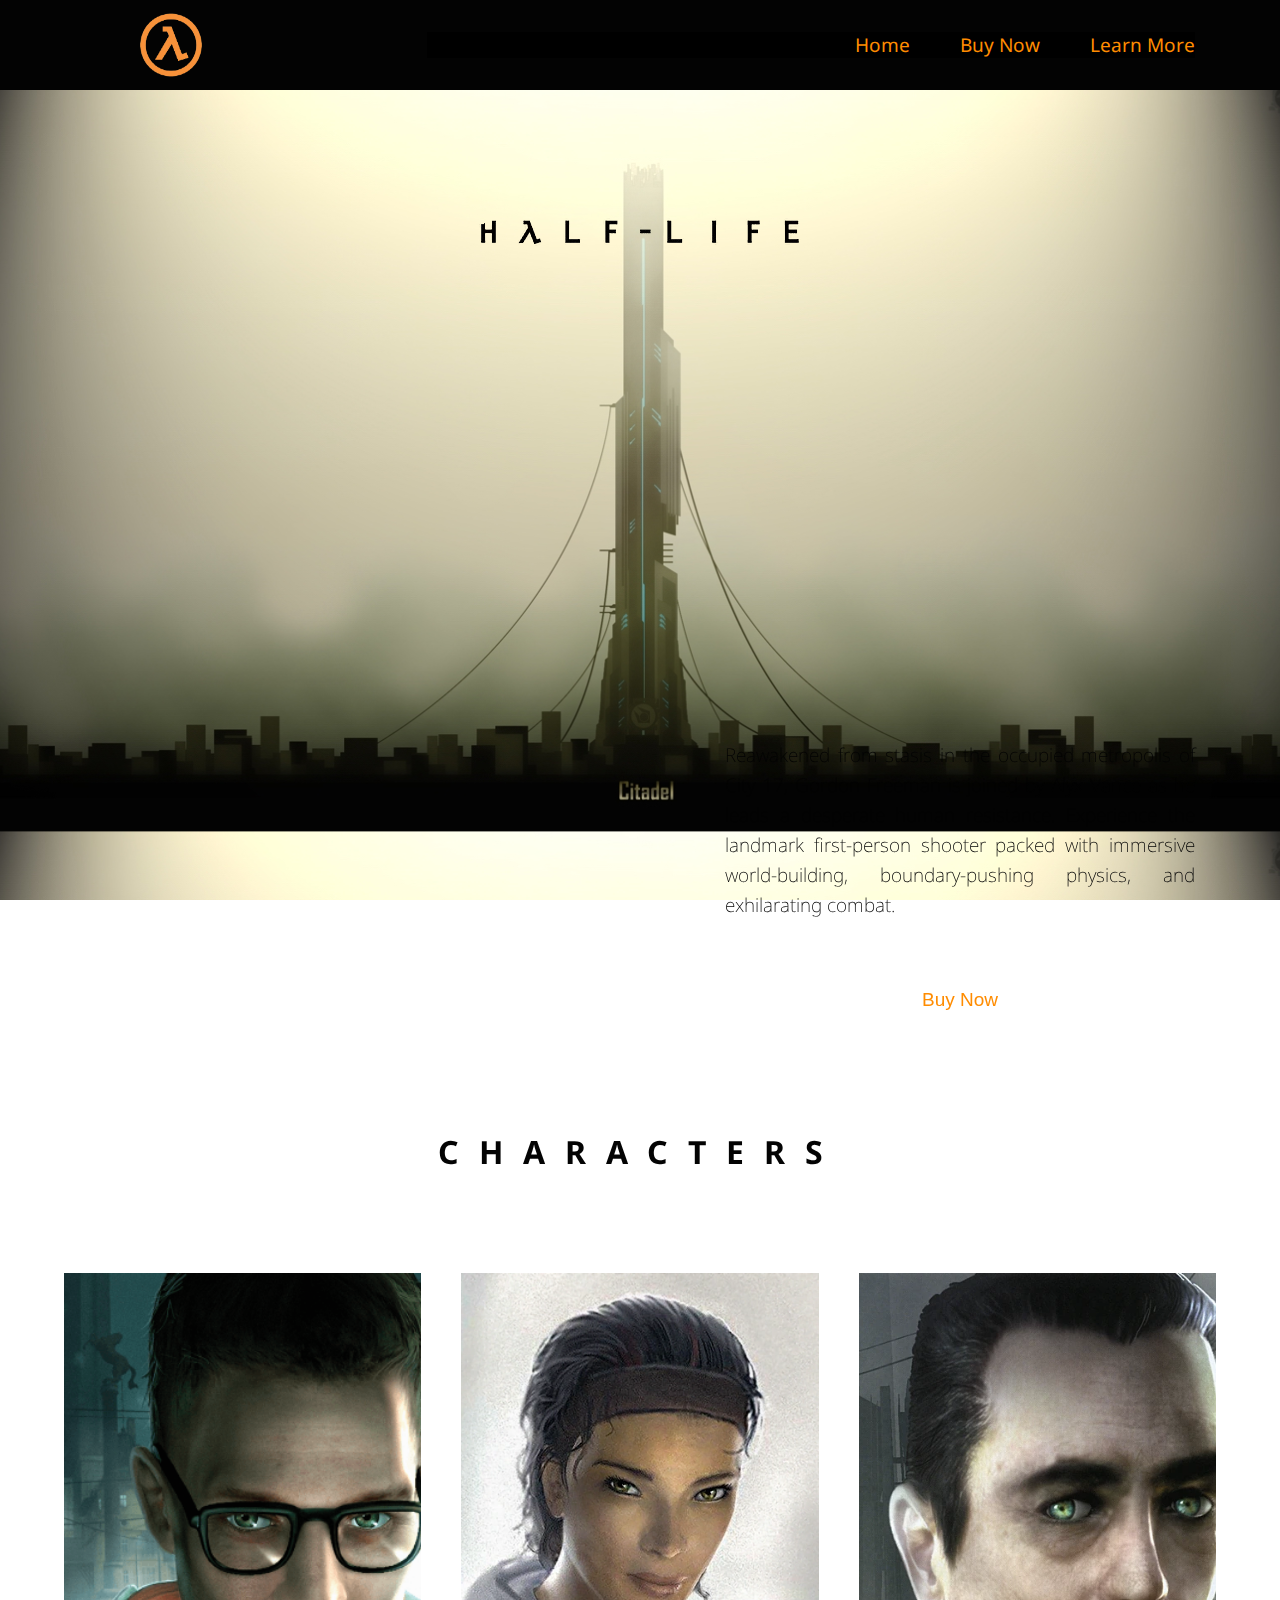
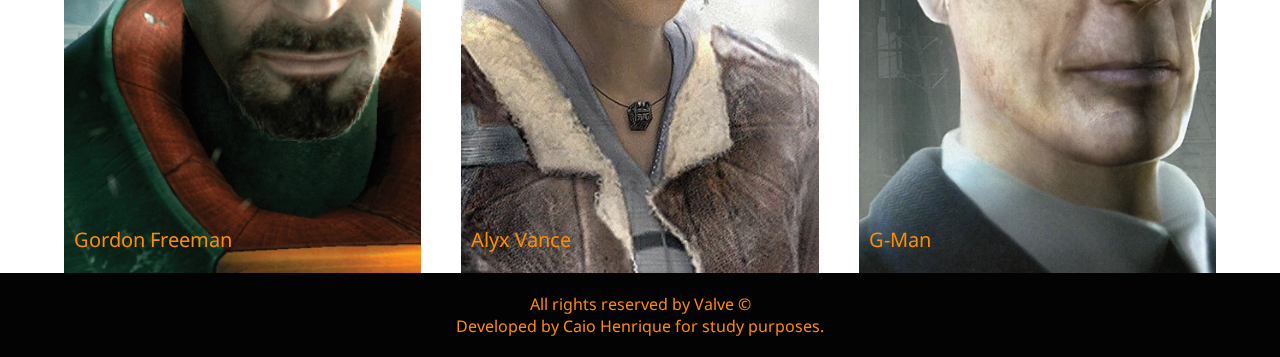
<file: index.html>
<!DOCTYPE html>
<html lang="en">
<head>
    <meta charset="UTF-8">
    <meta name="viewport" content="width=device-width, initial-scale=1.0">
    <title>Half-Life</title>
    <link rel="icon" type="image/png" sizes="512x512" href="./src/icons/android-chrome-512x512.png">
    <link rel="apple-touch-icon" sizes="180x180" href="./src/icons/apple-touch-icon.png">
    <link rel="icon" type="image/png" sizes="32x32" href="./src/icons/favicon-32x32.png">
    <link rel="stylesheet" href="./src/css/style.css">
    <link rel="preconnect" href="https://fonts.googleapis.com">
    <link rel="preconnect" href="https://fonts.gstatic.com" crossorigin>
    <link href="https://fonts.googleapis.com/css2?family=MedievalSharp&family=Montserrat:ital,wght@1,100..900&family=Noto+Sans:ital,wght@0,100..900;1,100..900&display=swap" rel="stylesheet">
</head>
<body>
    <header>
        <img id="logo" src="./src/images/logo-removebg-preview.png" alt="half-life 2 logo"/>
        <nav>
            <ul>
                <a href="./index.html">
                    <li>Home</li>
                </a>
                <a href="https://store.steampowered.com/app/220/HalfLife_2/" target="_blank">
                    <li>Buy Now</li>
                </a>
                <a href="https://www.half-life.com/en/halflife2" target="_blank">
                    <li>Learn More</li>
                </a>
            </ul>
        </nav>
    </header>

    <div id="banner">
        <div class="banner-title">
            <img src="./src/images/title-removebg-preview.png">
        </div>
    </div>
    <div id="trailer-content">
        <div class="content">
            <iframe class="trailer" width="560" height="315" src="https://www.youtube-nocookie.com/embed/_vS3idZI6TM?si=9Pj7b5YAZPDKzodQ&amp;end=82" title="YouTube video player" frameborder="0" allow="accelerometer; autoplay; clipboard-write; encrypted-media; gyroscope; picture-in-picture; web-share" referrerpolicy="strict-origin-when-cross-origin" allowfullscreen></iframe>
        </div>
        <div id="sinopse">
            <div class="description">
                <p>
                    Reawakened from stasis in the occupied metropolis of City 17, Gordon Freeman is joined by Alyx Vance as he leads a desperate human resistance. Experience the landmark first-person shooter packed with immersive world-building, boundary-pushing physics, and exhilarating combat.
                </p>
            </div>
            <a href="https://store.steampowered.com/app/220/HalfLife_2/" target="_blank">
                <button class="buy">Buy Now</button>
            </a>
        </div>
    </div>


    <div class="actors-container">
        <h1>CHARACTERS</h1>
        <div class="cards-content">
            <a href="./info-gordon.html">
                <div class="card banner-1">Gordon Freeman</div>
            </a>
            <a href="./info-alyx.html">
                <div class="card banner-2">Alyx Vance</div>
            </a>
            <a href="./info-gman.html">
                <div class="card banner-3">G-Man</div>
            </a>    
        </div>
    </div>


    <footer>
        <span>All rights reserved by Valve © <br> Developed by Caio Henrique for study purposes.</span>

        <nav class="footer-nav">
            <ul class="footer-list">
                <a href="./index.html">
                    <li>Home</li>
                </a>
                <a href="https://store.steampowered.com/app/220/HalfLife_2/" target="_blank">
                    <li>Buy Now</li>
                </a>
                <a href="https://www.half-life.com/en/halflife2" target="_blank">
                    <li>Learn More</li>
                </a>
            </ul>
        </nav>    
    </footer>
</body>
</html>
</file>
<file: src/css/style.css>
*{
    margin: 0;
    padding: 0;
    box-sizing: border-box;
    list-style: none;
    text-decoration: none;
}

body{
    background-image: url('../images/Half-Life-Desktop-Wallpaper-17377.jpg');
    background-position: center;
    background-size: 106%;
    background-attachment: fixed;
    font-family: 'Noto Sans', sans-serif;
}


main{
    width: 100%;
    height: 600px;
}


header{
    height: 90px;
    display: flex;
    background-color: #030303;
    justify-content: space-around;
    align-items: center;
}

nav{
    width: 60%;
    background-color: black;
}

ul{
    display: flex;
    width: 100%;
    justify-content:end;
    gap: 50px;
    background-color: black;
}

li{
    list-style: none;
    background-color: black;
    color:darkorange;
    cursor: pointer;
    font-size: 19px;
    transition: 0.5s;
}

li:hover{
    color: orangered;
}

#logo{
    width: 170px;
    height: 130px;
}

#banner{
    width: 100%;
    height: 600px;
    display: flex;
    flex-direction: column;
    align-items: center;
}

.banner-title{
    opacity: 100%;
}

#trailer-content{
    width: 100%;
    height: 100%;
    display: flex;
    justify-content: center;
}

.content{
    width: 50%;
    display: flex;
    align-items: center;
    justify-content: space-between;
}

.trailer{
    width: 100%;
}

#sinopse{
    width: 50%;
    display: flex;
    flex-direction: column;
    justify-content: center;
    align-items: center;
}

.description{
    font-size: 19px;
    font-weight: 200;
    color: #030303;
    padding: 50px 85px;
    text-align: justify;
    line-height: 30px;
}

.buy{
    width: 200px;
    height: 60px;
    border: none;
    background-color: #ffffff00;
    color: darkorange;
    padding: 8px 10px;
    cursor: pointer;
    transition: 0.8s;
    font-size: 19px;
    font-weight: normal;
    display: flex;
    justify-content: center;
    align-items: center;
}

.buy:hover{
    background-color: darkorange;
    color: #eeeeee;
    border: none;
}

.actors-container{
    width: 100%;
    margin-top: 100px;
    display: flex;
    flex-direction: column;
    justify-content: space-around;
    align-items: center;
}

h1{
    text-align: center;
    color: #030303;
    letter-spacing: 20px;
    margin-bottom: 100px;
}

.cards-content{
    width: 90%;
    display: grid;
    grid-template-columns: repeat(3,1fr);
    row-gap: 20px;
    column-gap: 40px;
    
}

.card{
    width: 100%;
    height: 600px;
    background-size: cover;
    background-position: center;
    cursor: pointer;
    transition: 1s;
    display: flex;
    flex-direction: column;
    justify-content: flex-end;
    padding: 0 0 20px 10px;
    color: darkorange;
    font-size: 20px;
}

.card:hover{
    transform: scale(0.95);
}

.banner-1{
    background-image: url('../images/gordon-freeman.png');
    cursor: pointer;
}
.banner-2{
    background-image: url('../images/Alyx-Vance.webp');
    cursor: pointer;
}
.banner-3{
    background-image: url('../images/G-Man.webp');
    cursor: pointer;
}


.info-content{
    min-height: 500px;
    display: flex;
    justify-content: center;
    align-items: center;
    column-gap: 50px;
}

.info-card{
    width: 200px;
    height: 300px;
    display: flex;
    flex-direction: column;
    border-bottom: solid darkorange;
}

.char-banner-1{
    width: 100%;
    height: 150%;
    background-size: cover;
    background-image: url('../images/gordon-info-removebg-preview.png');
}

.char-banner-2{
    width: 100%;
    height: 150%;
    background-size: cover;
    background-image: url('../images/alyx-info-removebg-preview.png');
}

.char-banner-3{
    width: 100%;
    height: 150%;
    background-size: cover;
    background-image: url('../images/gman-info-removebg-preview.png');
}

#quote{
    font-size: 12px;
    font-style: italic;
    font-weight: 200;
    color: #030303;
}

.info-description{
    width: 400px;
    max-height: 290px;
    font-size: 19px;
    font-weight: 300;
    overflow-y: scroll;
    scrollbar-width: thin;
    scrollbar-color: darkorange #03030300;
}


footer{
    width: 100%;
    height: 100%;
    padding: 20px 0 20px 0;
    background-color: #030303;
    display: flex;
    align-items: center;
    justify-content: center;
    text-align: center;
    color: darkorange;
}

.footer-nav{
    display: none;
}

.footer-list{
    display: flex;
    flex-direction: column;
    align-items: center;
}

@media(max-width: 768px){
    body{
    background-position: center;
    background-size: 450%;
    background-attachment: fixed;
    }

    footer{
        display: flex;
        flex-direction: column;
    }

    .footer-nav{
        width: 100%;
        display: block;
        padding: 20px;
    }
    
    nav{
        display: none;
    }

    #banner{
        width: 100%;
        height: 700px;
        justify-content: center;
    }
    
    #trailer-content{
        width: 100%;
        display: flex;
        flex-direction: column-reverse;
        align-items: center;
        justify-content: center;
    }
    
    .content{
        width: 100%;
    }
    
    .trailer{
        width: 100%;
    }
    
    #sinopse{
        width: 100%;
        display: flex;
        flex-direction: column;
        justify-content: space-between;
    }
    
    .description{
        width: 100%;
        max-height: 300px;
        overflow-y: scroll;
    }
    
    .buy{
        width: 100%;
        margin-bottom: 30px;
    }

    h1{
        width: 100%;
        letter-spacing: 10px;
        margin-top: 50px;
    }
    
    .cards-content{
        grid-template-columns: 1fr;
        margin-top: 50px;
        margin-bottom: 50px;
    }
    
    main{
        margin-top: 100px;
        margin-bottom: 100px;
    }

    .info-content{
        display: flex;
        flex-direction: column;
        gap: 50px;
    }

    #quote{
        font-weight: 400;
    }

    .info-description{
        width: 80%;
    }
}

@media(min-width: 769px) and (max-width: 1024px){
    body{
        background-position: center;
        background-size: 306%;
        background-attachment: fixed;
        }

    footer{
        height: 90px;
    }

    #banner{
        width: 100%;
        height: 700px;
        justify-content: center;
    }    

    #trailer-content{
        width: 100%;
        display: flex;
        flex-direction: column-reverse;
        align-items: center;
        justify-content: center;
    }
    
    .content{
        width: 100%;
    }
    
    .trailer{
        width: 100%;
    }
    
    #sinopse{
        width: 100%;
        display: flex;
        flex-direction: column;
        justify-content: space-between;
    }
    
    .description{
        width: 100%;
        max-height: 300px;
        overflow-y: scroll;
    }
    
    .buy{
        width: 100%;
        margin-bottom: 30px;
    }

    h1{
        width: 100%;
        letter-spacing: 10px;
        margin-top: 50px;
    }
    
    .cards-content{
        grid-template-columns: 1fr;
        margin-top: 50px;
        margin-bottom: 50px;
    }    

    main{
        margin-top: 200px;
        margin-bottom: 200px;
    }

    .info-content{
        display: flex;
        flex-direction: column;
        gap: 100px;
    }

    #quote{
        font-weight: 400;
    }

    .info-description{
        width: 80%;
    }
}
</file>
